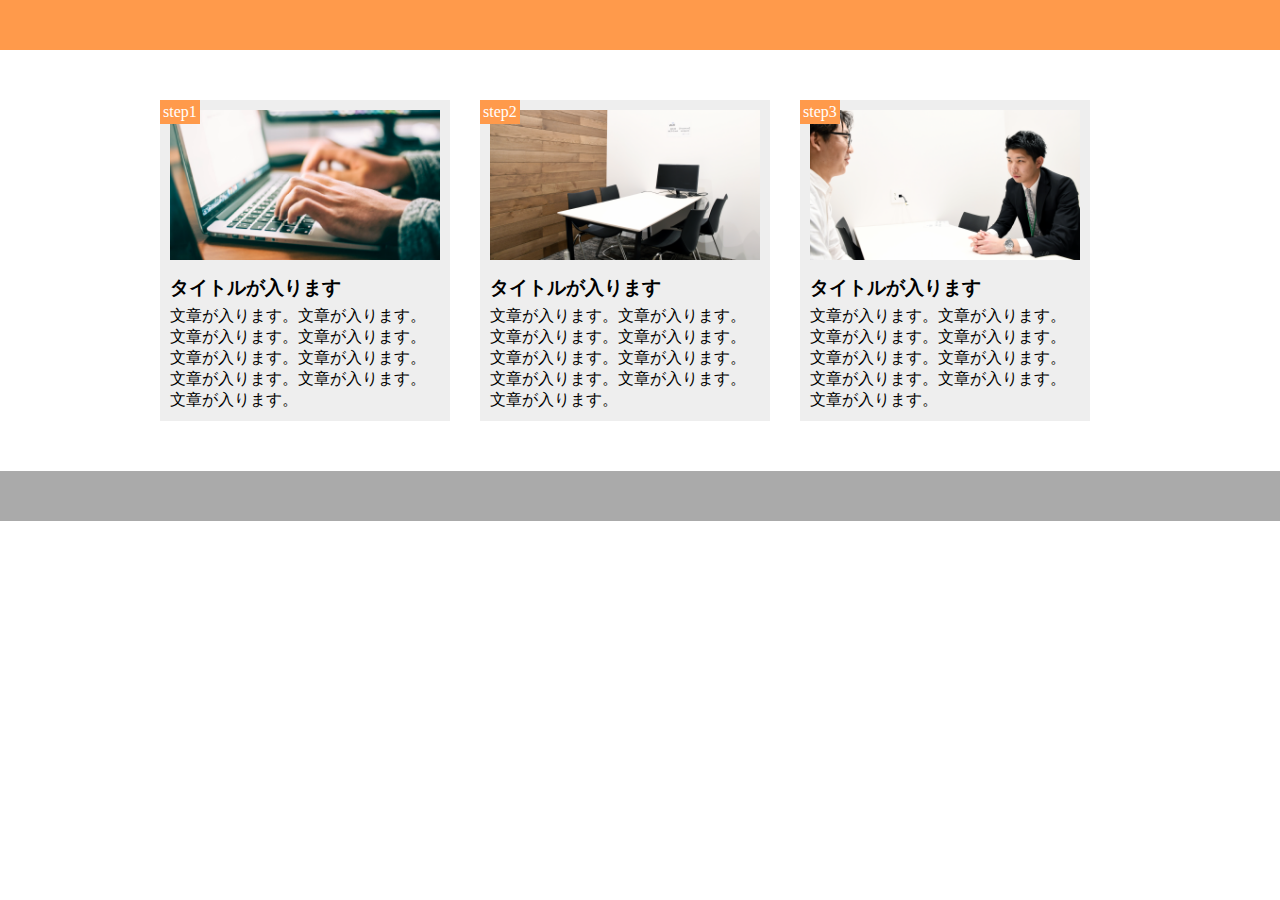
<file: enshuukadai/kadai1-10/index.html>
<!DOCTYPE html>
<html lang="ja">
  <head>
    <meta charset="UTF-8" />
    <meta name="viewport" content="width=device-width,initial-scale=1.0">
    <link rel="stylesheet" href="style.css" />
    <title>課題</title>
  </head>

  <body>
    <header></header>
    <main>
      <div class="step-box">
        <div class="step-img1"></div>
        <span class="step-num">step1</span>
        <h3 class="title">タイトルが入ります</h3>
        <p class="text">文章が入ります。文章が入ります。文章が入ります。文章が入ります。文章が入ります。文章が入ります。文章が入ります。文章が入ります。文章が入ります。</p>
      </div>
      <div class="step-box">
        <div class="step-img2"></div>
        <span class="step-num">step2</span>
        <h3 class="title">タイトルが入ります</h3>
        <p class="text">文章が入ります。文章が入ります。文章が入ります。文章が入ります。文章が入ります。文章が入ります。文章が入ります。文章が入ります。文章が入ります。</p>
      </div>
      <div class="step-box">
        <div class="step-img3"></div>
        <span class="step-num">step3</span>
        <h3 class="title">タイトルが入ります</h3>
        <p class="text">文章が入ります。文章が入ります。文章が入ります。文章が入ります。文章が入ります。文章が入ります。文章が入ります。文章が入ります。文章が入ります。</p>
      </div>

    </main>
  </body>
  <footer></footer>
</html>
</file>
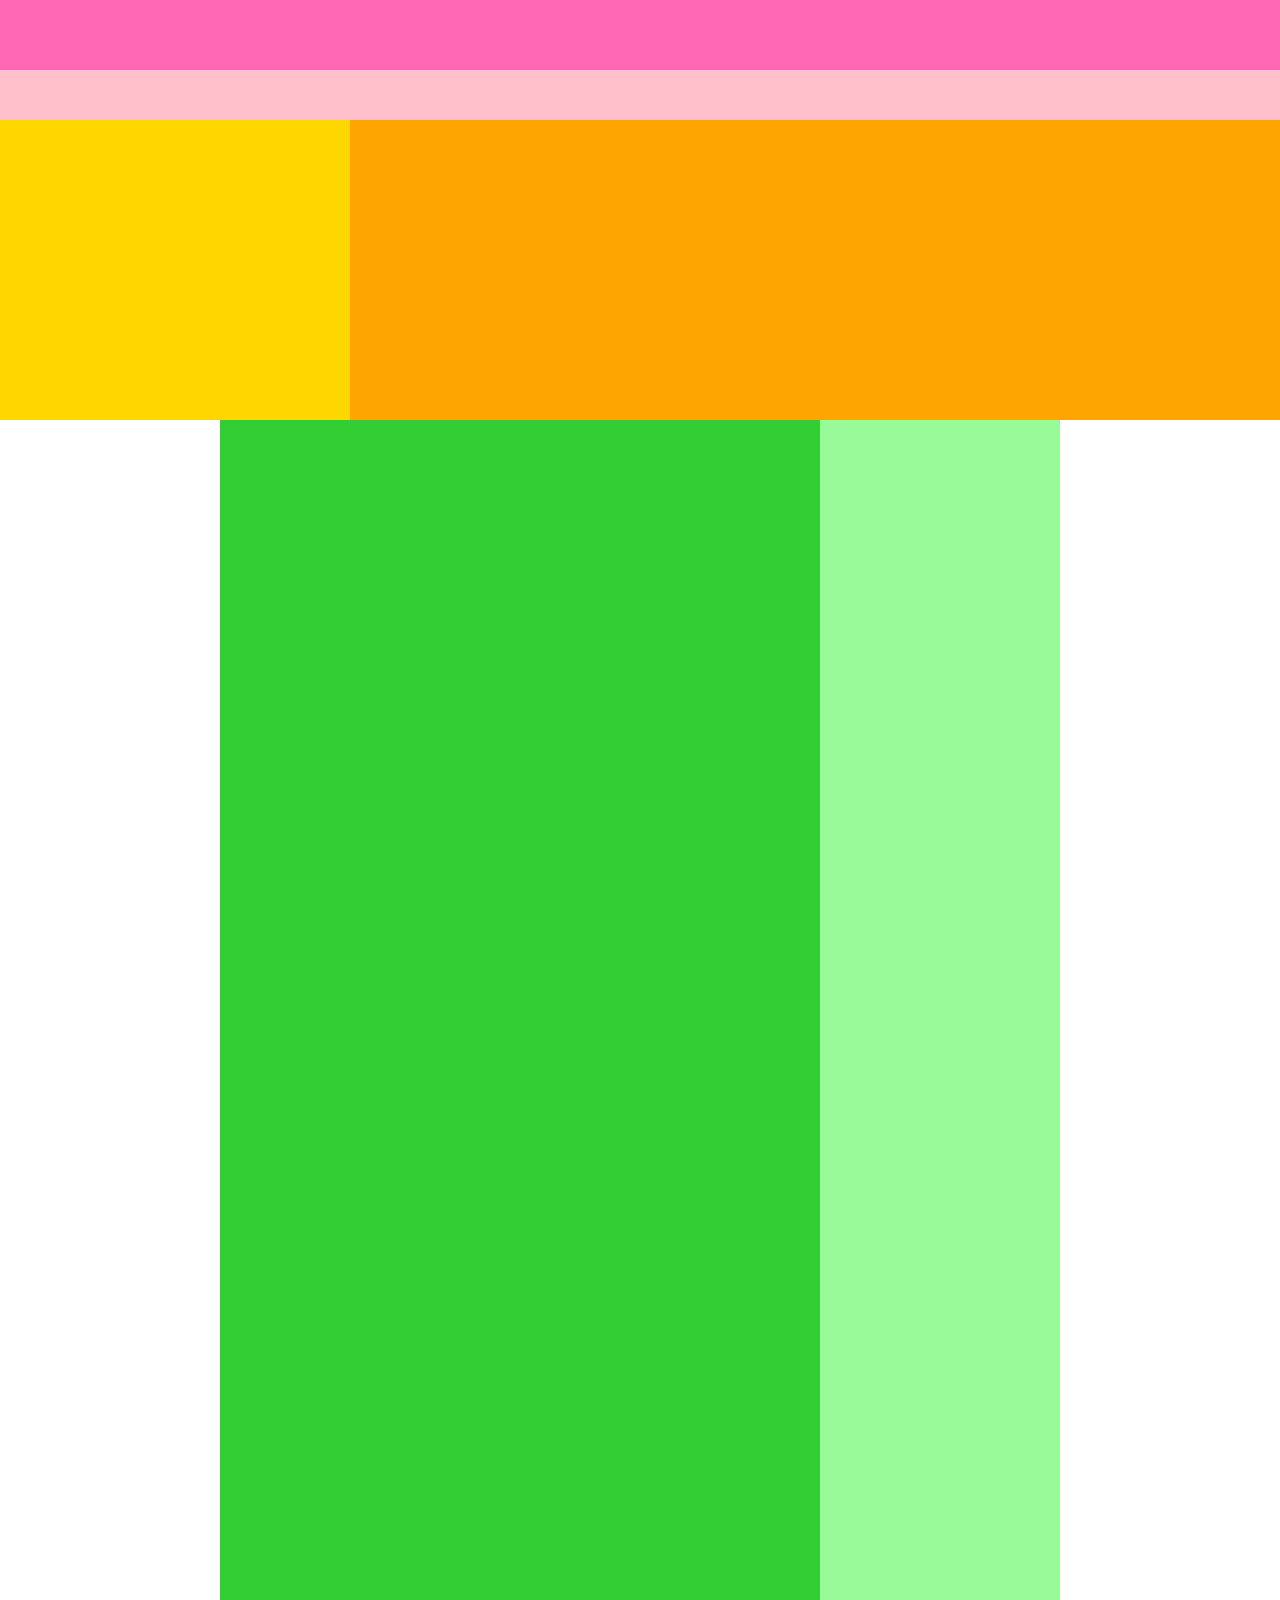
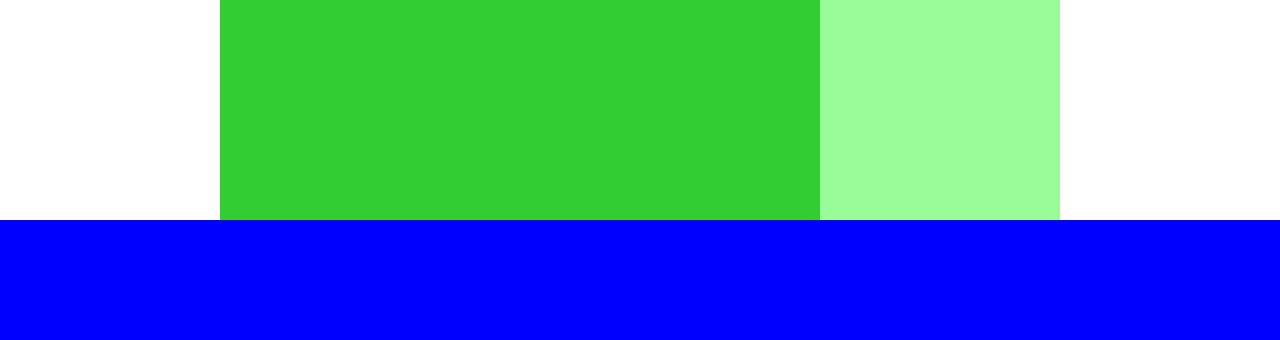
<file: enshuukadai/1-4/caravan/index.html>
<!DOCTYPE html>
<html lang="ja">
  <head>
    <meta charset="UTF-8" />
    <!-- CSSファイルの読み込み -->
    <link rel="stylesheet" href="style.css" />
    <title>CARAVAN</title>
  </head>

  <body>
    <div class="header">
      <div class="header-top"></div>
      <div class="header-bottom"></div>
    </div>

    <div class="main-visual">
      <div class="main-visual-content"></div>
    </div>

    <div class="main">
      <div class="blog"></div>
      <div class="sidebar"></div>
    </div>

    <div class="footer"></div>
  </body>
</html>
</file>
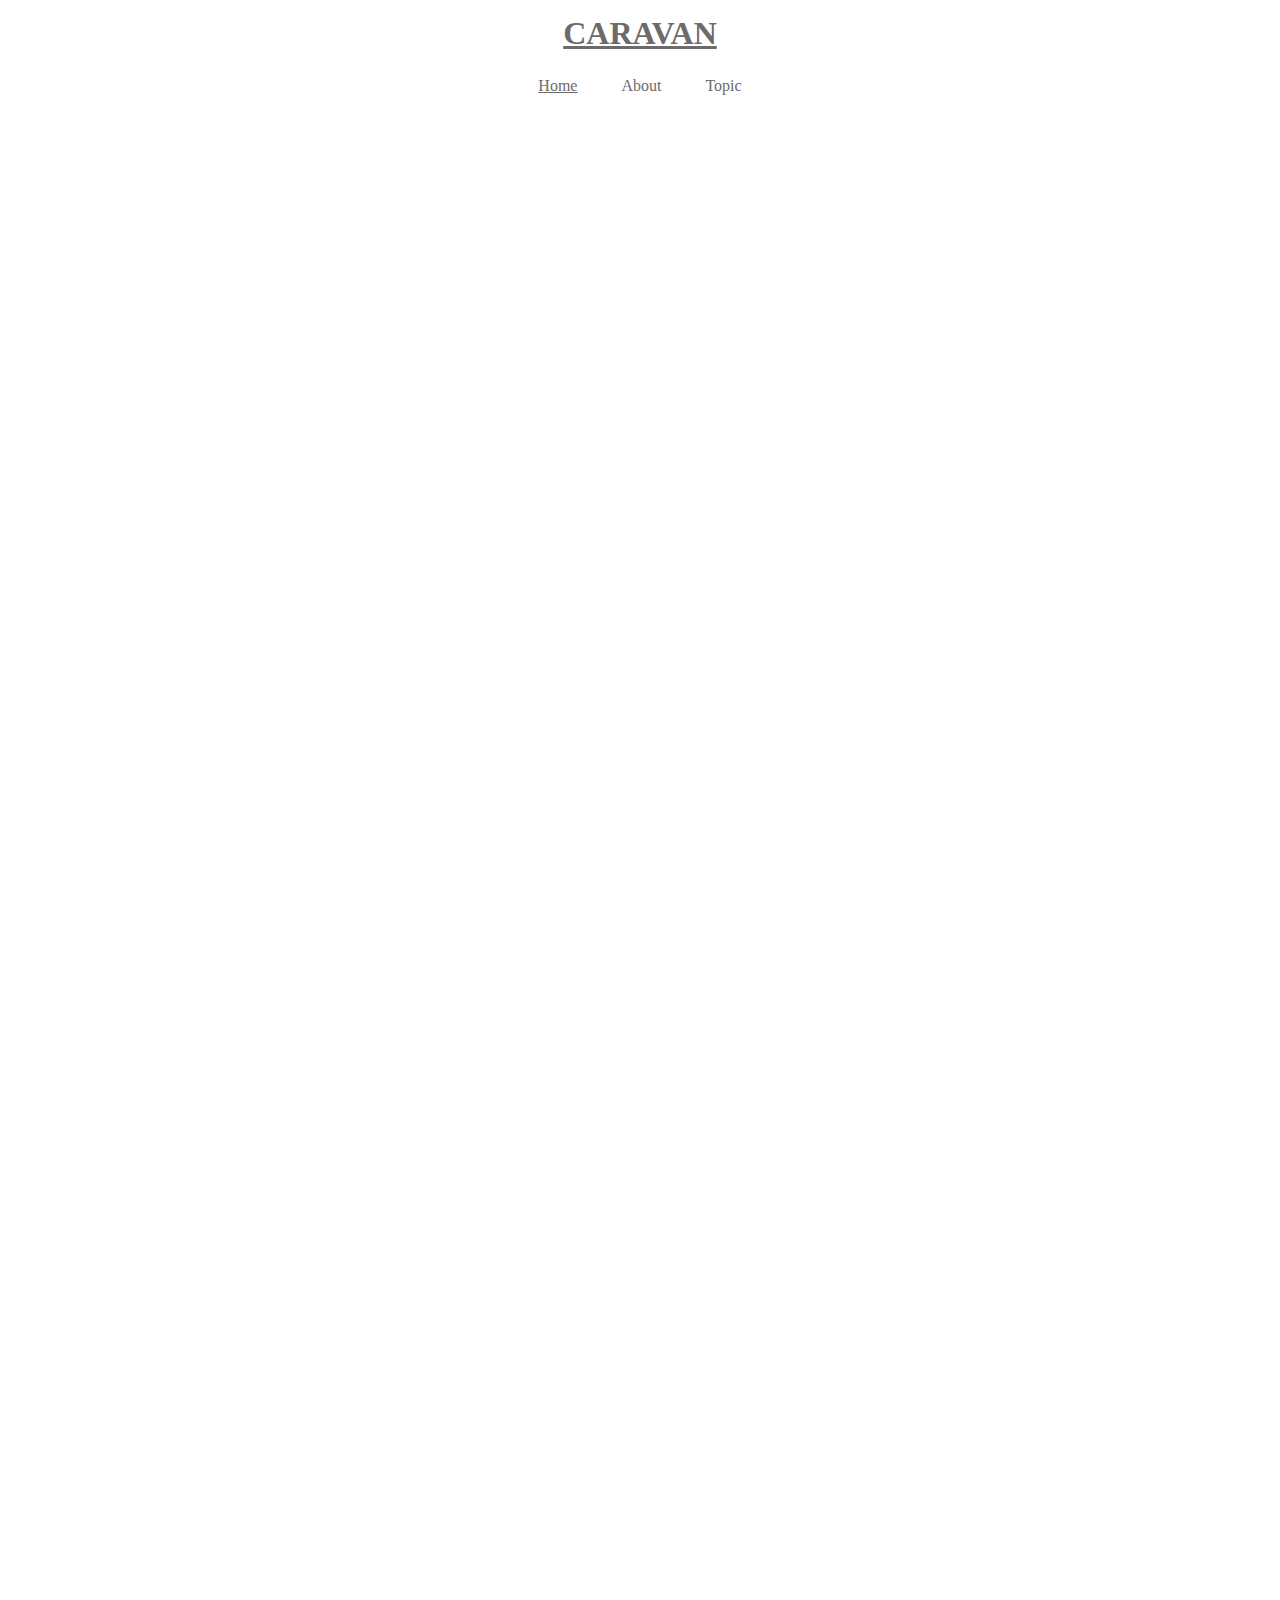
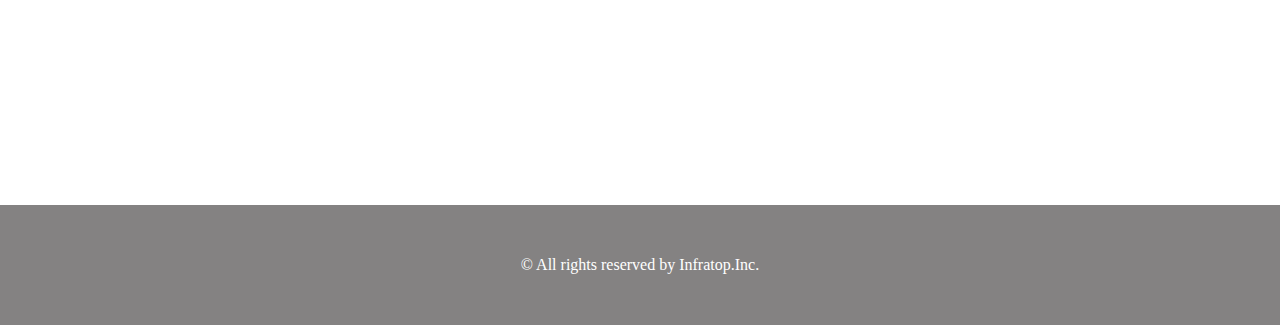
<file: enshuukadai/1-5/caravan/index.html>
<!DOCTYPE html>
<html lang="ja">
  <head>
    <meta charset="UTF-8" />
    <!-- CSSファイルの読み込み -->
    <link rel="stylesheet" href="style.css" />
    <title>CARAVAN</title>
  </head>

  <body>
    <header>
      <h1 class="heading">
        <a href="index.html">
        CARAVAN
      </a>
      </h1>
    </header>

    <nav>
      <ul class="nav-list">
        <li class="nav-list-item">
          <a href="index.html">Home</a>
        </li>
        <li class="nav-list-item">About</li>
        <li class="nav-list-item">Topic</li>
      </ul>
    </nav>

    <div class="main-visual">
      <div class="main-visual-content"></div>
    </div>

    <div class="main">
      <div class="blog"></div>
      <div class="sidebar"></div>
    </div>

    <footer>
      <p class="footer-text">© All rights reserved by Infratop.Inc.</p>
    </footer>

  </body>
</html>
</file>
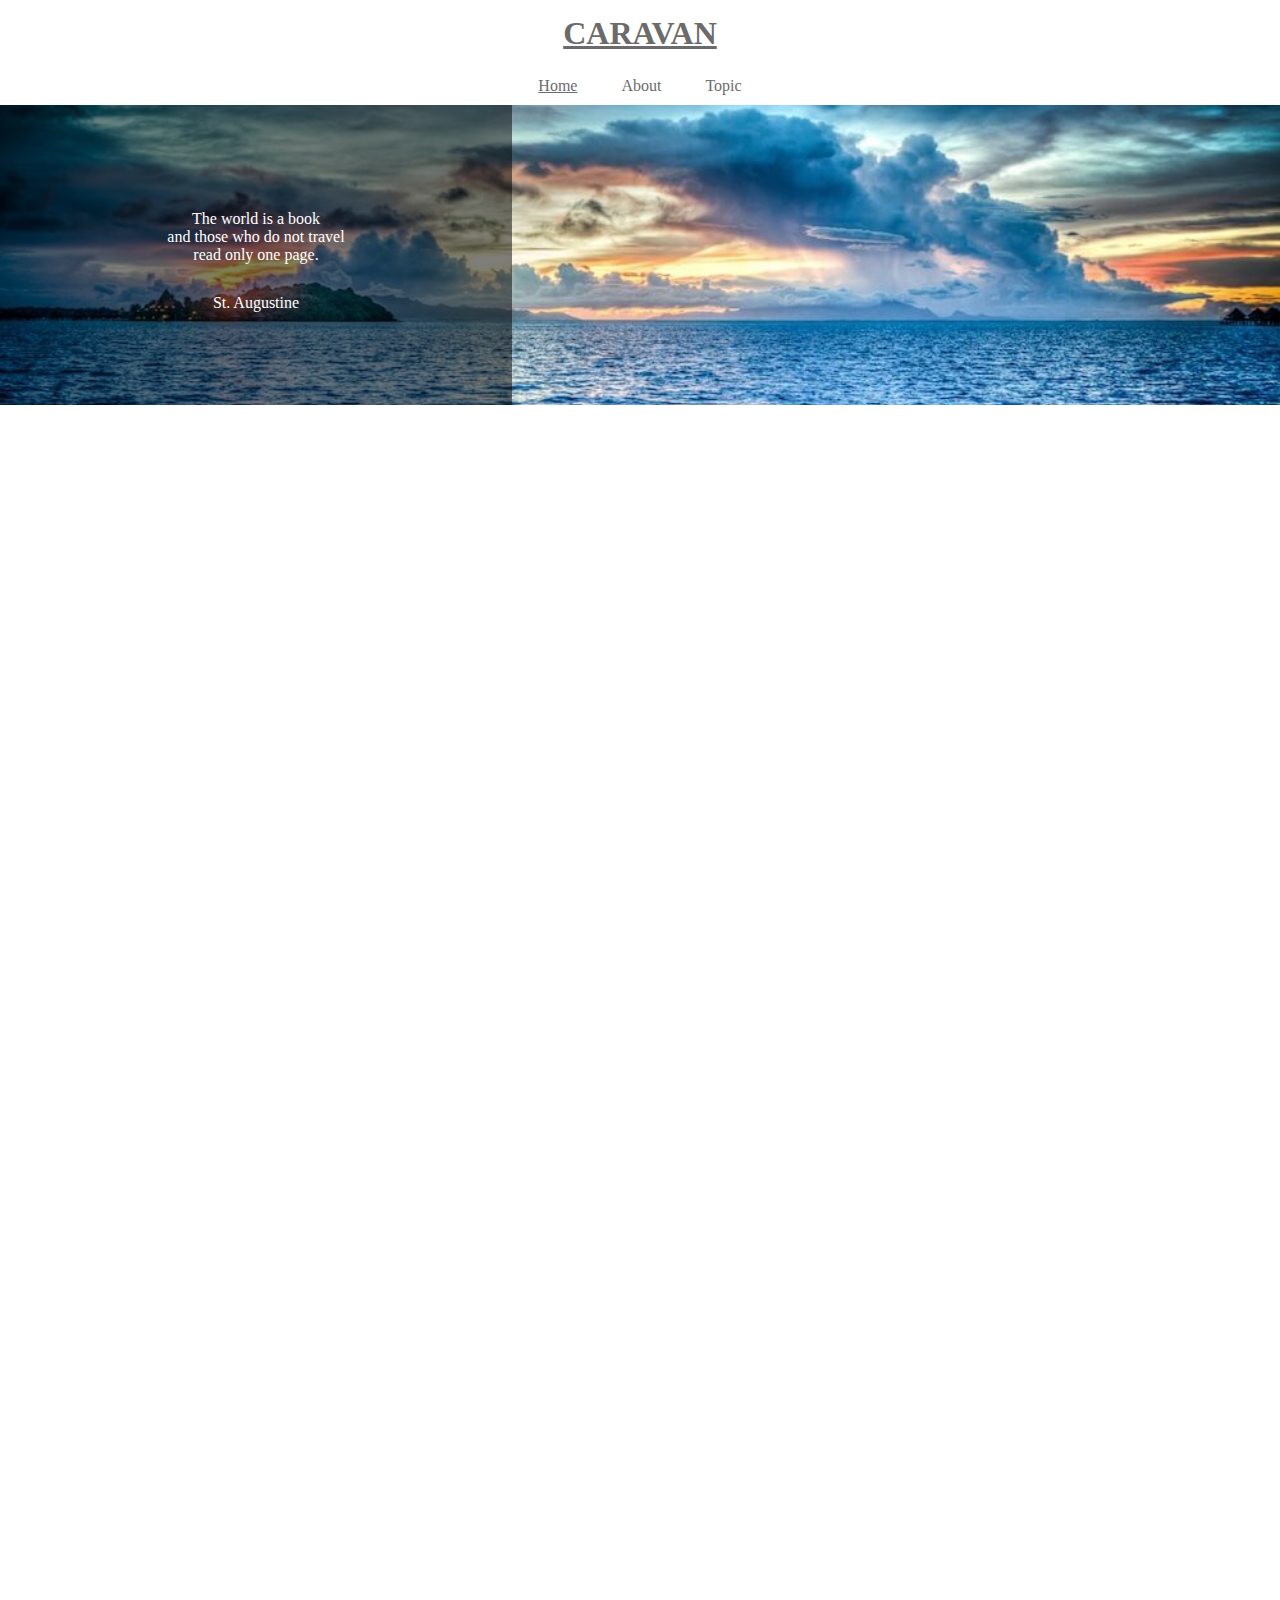
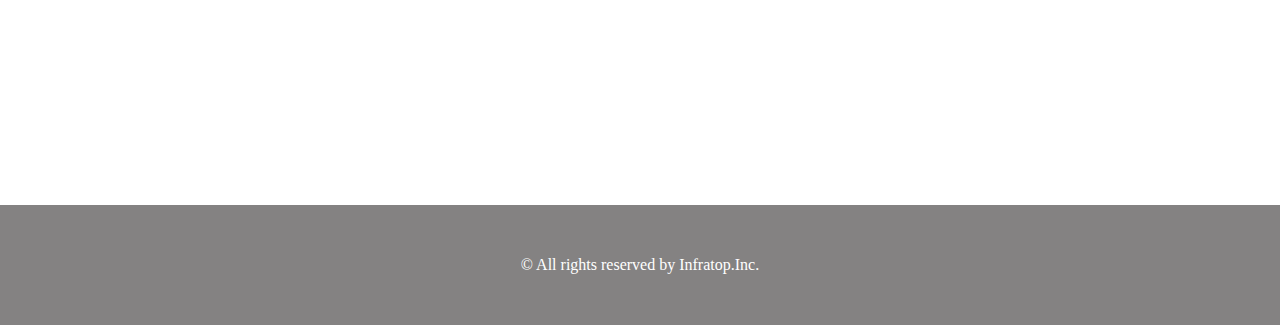
<file: enshuukadai/1-6/caravan/index.html>
<!DOCTYPE html>
<html lang="ja">
  <head>
    <meta charset="UTF-8" />
    <!-- CSSファイルの読み込み -->
    <link rel="stylesheet" href="style.css" />
    <title>CARAVAN</title>
  </head>

  <body>
    <!-- header -->
    <header>
      <h1 class="heading">
        <a href="index.html">
          CARAVAN
        </a>
      </h1>
    </header>

    <!-- navigation -->
    <nav>
      <ul class="nav-list">
        <li class="nav-list-item">
          <a href="index.html">Home</a>
        </li>
        <li class="nav-list-item">About</li>
        <li class="nav-list-item">Topic</li>
      </ul>
    </nav>

    <!-- main-visual用のdiv -->
    <div class="main-visual">
      <div class="main-visual-content">
        <!-- pタグ（と文字）を追加 -->
        <p class="main-visual-text">
          The world is a book<br>
          and those who do not travel<br>
          read only one page.
        </p>
        <p class="main-visual-name">
          St. Augustine
        </p>      </div>
    </div>

    <!-- main用のdiv -->
    <div class="main">
      <div class="blog"></div>
      <div class="sidebar"></div>
    </div>

    <!-- footer -->
    <footer>
      <p class="footer-text">© All rights reserved by Infratop.Inc.</p>
    </footer>
  </body>
</html>
</file>
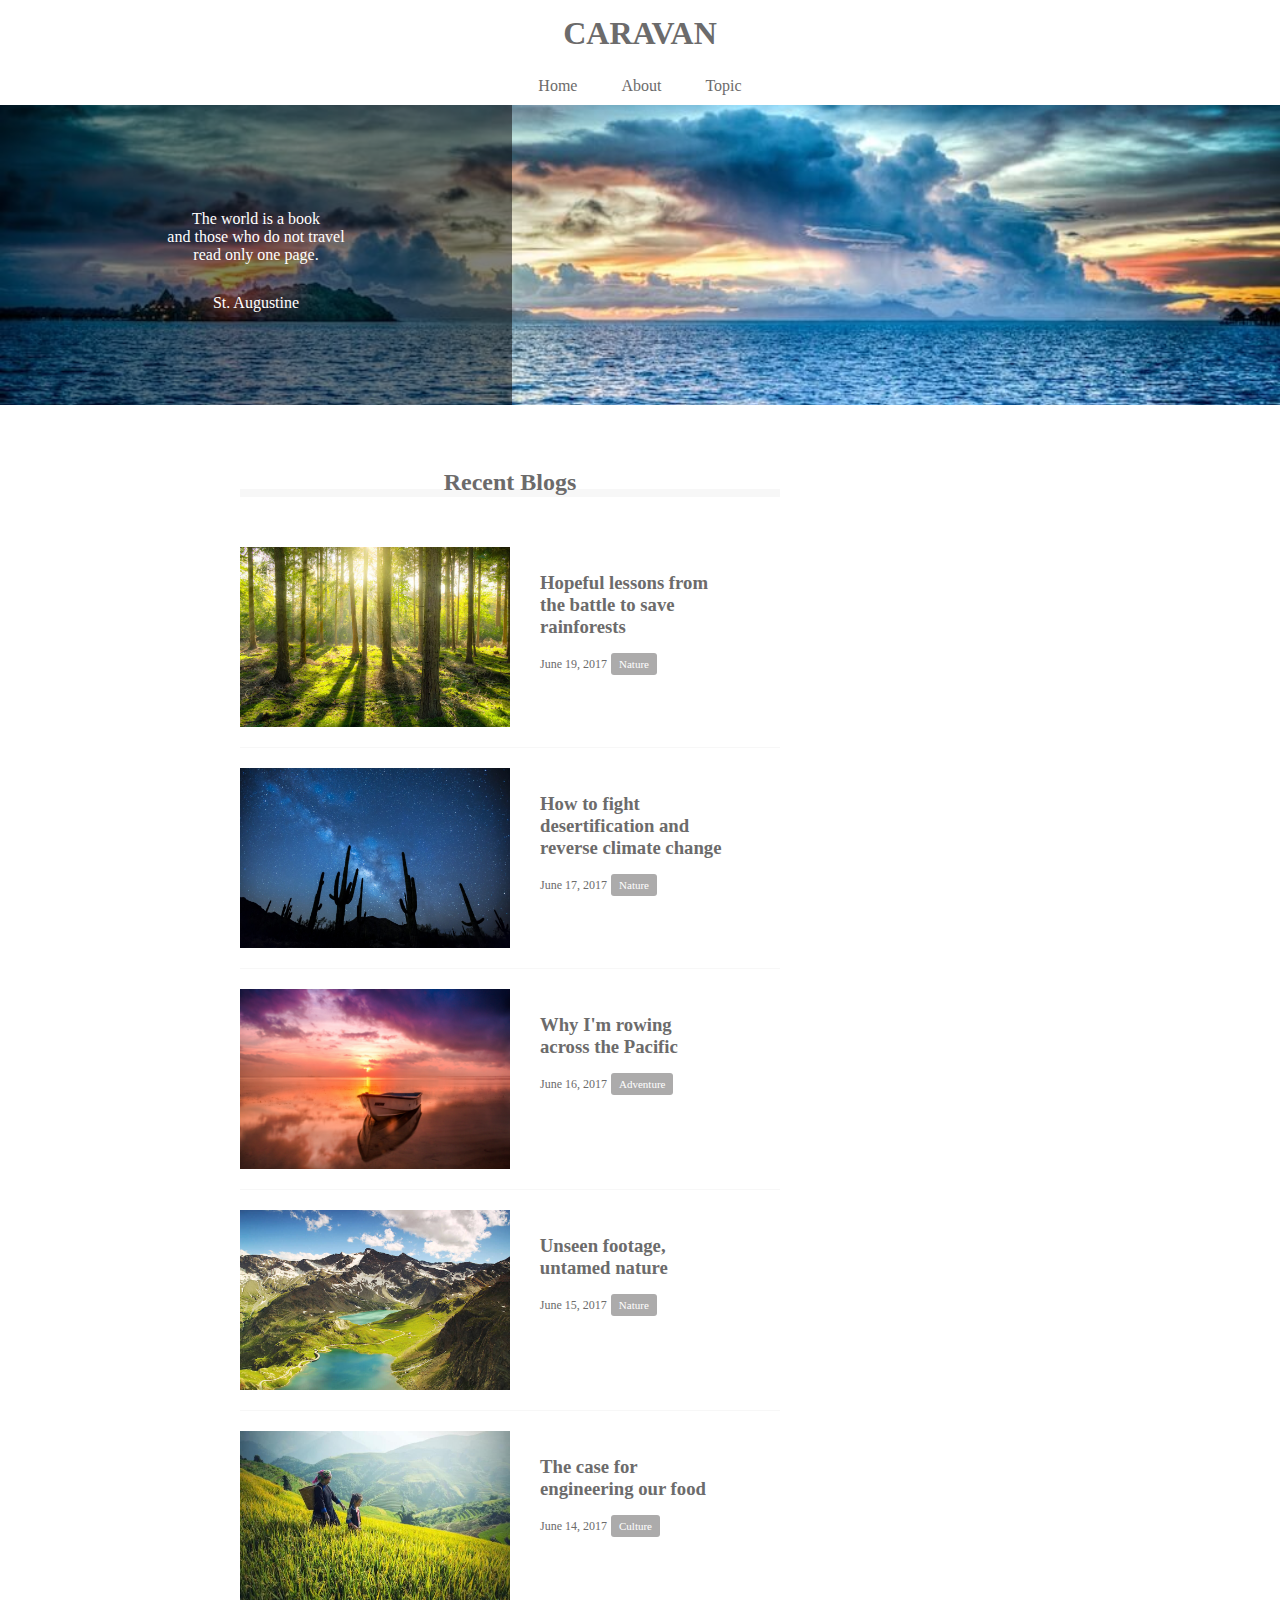
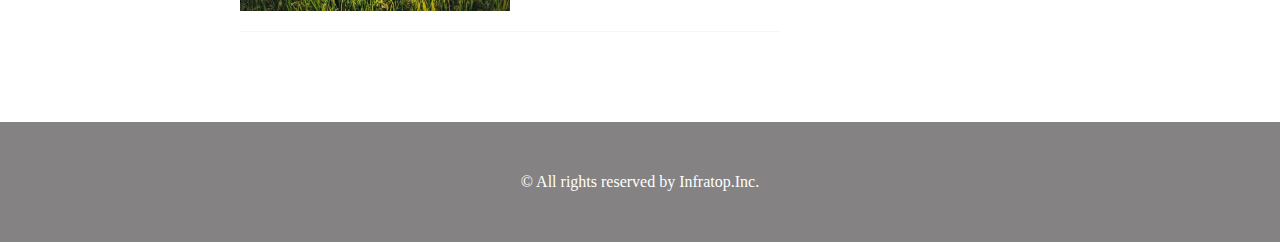
<file: enshuukadai/1-7/caravan/index.html>
<!DOCTYPE html>
<html lang="ja">
  <head>
    <meta charset="UTF-8" />
    <link rel="stylesheet" href="style.css" />
    <title>CARAVAN</title>
  </head>

  <body>
    <header>
      <h1 class="heading">
        <a href="index.html">
          CARAVAN
        </a>
      </h1>
    </header>

    <nav>
      <ul class="nav-list">
        <li class="nav-list-item">
          <a href="index.html">Home</a>
        </li>
        <li class="nav-list-item">About</li>
        <li class="nav-list-item">Topic</li>
      </ul>
    </nav>

    <div class="main-visual">
      <div class="main-visual-content">
        <p class="main-visual-text">
          The world is a book<br />
          and those who do not travel<br />
          read only one page.
        </p>
        <p class="main-visual-name">
          St. Augustine
        </p>
      </div>
    </div>

    <main>
      <section class="blog">
        <h2 class="blog-heading">Recent Blogs</h2>
        <div class="blog-box">
          <div class="blog-item">
            <img class="blog-image" src="img/forest.jpg" />
            <section class="blog-text">
              <h3 class="blog-text-heading">
                <a href="single.html">
                  Hopeful lessons from<br />
                  the battle to save<br />
                  rainforests
                </a>
              </h3>
              <p class="blog-date">June 19, 2017</p>
              <span class="category">Nature</span>
            </section>
          </div>
          <div class="blog-item">
            <img class="blog-image" src="img/desert.jpg" />
            <section class="blog-text">
              <h3 class="blog-text-heading">
                <a href="single.html">
                  How to fight<br />
                  desertification and<br />
                  reverse climate change
                </a>
              </h3>
              <p class="blog-date">June 17, 2017</p>
              <span class="category">Nature</span>
            </section>
          </div>
          <div class="blog-item">
            <img class="blog-image" src="img/sunset.jpg" />
            <section class="blog-text">
              <h3 class="blog-text-heading">
                <a href="single.html">
                  Why I'm rowing<br />
                  across the Pacific
                </a>
              </h3>
              <p class="blog-date">June 16, 2017</p>
              <span class="category">Adventure</span>
            </section>
          </div>
          <div class="blog-item">
            <img class="blog-image" src="img/italy.jpg" />
            <section class="blog-text">
              <h3 class="blog-text-heading">
                <a href="single.html">
                  Unseen footage,<br />
                  untamed nature
                </a>
              </h3>
              <p class="blog-date">June 15, 2017</p>
              <span class="category">Nature</span>
            </section>
          </div>
          <div class="blog-item">
            <img class="blog-image" src="img/asia.jpg" />
            <section class="blog-text">
              <h3 class="blog-text-heading">
                <a href="single.html">
                  The case for<br />
                  engineering our food
                </a>
              </h3>
              <p class="blog-date">June 14, 2017</p>
              <span class="category">Culture</span>
            </section>
          </div>
        </div>
      </section>
      <div class="sidebar"></div>
    </main>

    <footer>
      <p class="footer-text">© All rights reserved by Infratop.Inc.</p>
    </footer>
  </body>
</html>
</file>
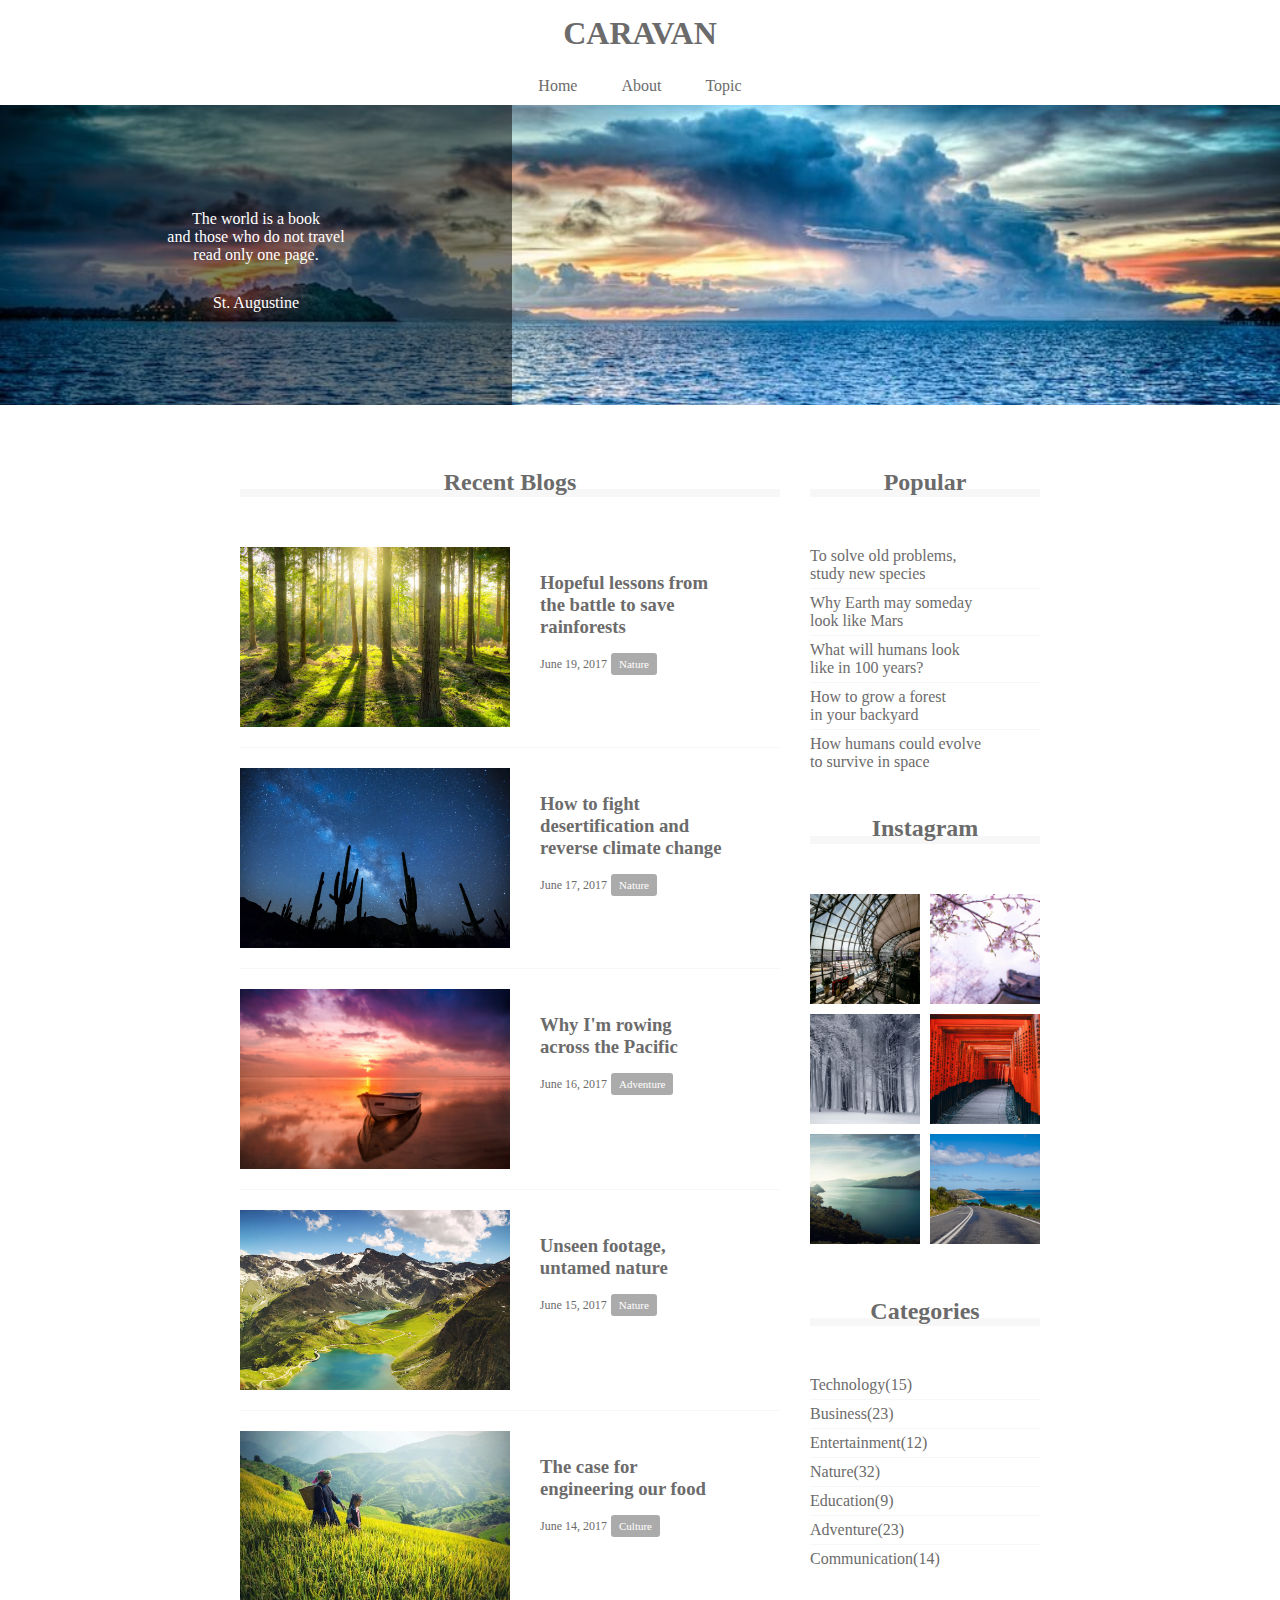
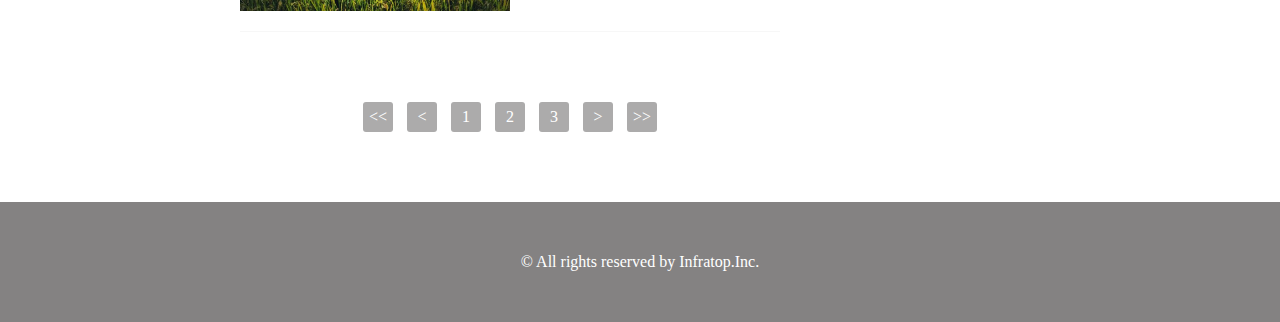
<file: enshuukadai/1-8/caravan/index.html>
<!DOCTYPE html>
<html lang="ja">
  <head>
    <meta charset="UTF-8" />
    <link rel="stylesheet" href="style.css" />
    <title>CARAVAN</title>
  </head>

  <body>
    <header>
      <h1 class="heading">
        <a href="index.html">
          CARAVAN
        </a>
      </h1>
    </header>

    <nav>
      <ul class="nav-list">
        <li class="nav-list-item">
          <a href="index.html">Home</a>
        </li>
        <li class="nav-list-item">About</li>
        <li class="nav-list-item">Topic</li>
      </ul>
    </nav>

    <div class="main-visual">
      <div class="main-visual-content">
        <p class="main-visual-text">
          The world is a book<br />
          and those who do not travel<br />
          read only one page.
        </p>
        <p class="main-visual-name">
          St. Augustine
        </p>
      </div>
    </div>

    <main>
      <section class="blog">
        <h2 class="blog-heading">Recent Blogs</h2>
        <div class="blog-box">
          <div class="blog-item">
            <img class="blog-image" src="img/forest.jpg" />
            <section class="blog-text">
              <h3 class="blog-text-heading">
                <a href="single.html">
                  Hopeful lessons from<br />
                  the battle to save<br />
                  rainforests
                </a>
              </h3>
              <p class="blog-date">June 19, 2017</p>
              <span class="category">Nature</span>
            </section>
          </div>
          <div class="blog-item">
            <img class="blog-image" src="img/desert.jpg" />
            <section class="blog-text">
              <h3 class="blog-text-heading">
                <a href="single.html">
                  How to fight<br />
                  desertification and<br />
                  reverse climate change
                </a>
              </h3>
              <p class="blog-date">June 17, 2017</p>
              <span class="category">Nature</span>
            </section>
          </div>
          <div class="blog-item">
            <img class="blog-image" src="img/sunset.jpg" />
            <section class="blog-text">
              <h3 class="blog-text-heading">
                <a href="single.html">
                  Why I'm rowing<br />
                  across the Pacific
                </a>
              </h3>
              <p class="blog-date">June 16, 2017</p>
              <span class="category">Adventure</span>
            </section>
          </div>
          <div class="blog-item">
            <img class="blog-image" src="img/italy.jpg" />
            <section class="blog-text">
              <h3 class="blog-text-heading">
                <a href="single.html">
                  Unseen footage,<br />
                  untamed nature
                </a>
              </h3>
              <p class="blog-date">June 15, 2017</p>
              <span class="category">Nature</span>
            </section>
          </div>
          <div class="blog-item">
            <img class="blog-image" src="img/asia.jpg" />
            <section class="blog-text">
              <h3 class="blog-text-heading">
                <a href="single.html">
                  The case for<br />
                  engineering our food
                </a>
              </h3>
              <p class="blog-date">June 14, 2017</p>
              <span class="category">Culture</span>
            </section>
          </div>
        </div>

        <div class="pagination">
          <p><<</p>
          <p><</p>
          <p>1</p>
          <p>2</p>
          <p>3</p>
          <p>></p>
          <p>>></p>
        </div>

      </section>
      <div class="sidebar">
        <section class="popular">
          <h2 class="sidebar-heading common-heading">Popular</h2>
          <div class="sidebar-contents">
            <p class="popular-text">To solve old problems,<br>study new species</p>
            <p class="popular-text">Why Earth may someday<br>look like Mars</p>
            <p class="popular-text">What will humans look<br>like in 100 years?</p>
            <p class="popular-text">How to grow a forest<br>in your backyard</p>
            <p class="popular-text">How humans could evolve<br>to survive in space</p>
          </div>
        </section>
        <section class="instagram">
          <h2 class="instagram-heading common-heading">Instagram</h2>
          <div class="sidebar-contents">
            <div class="instagram-box"></div>
            <div class="instagram-box"></div>
            <div class="instagram-box"></div>
            <div class="instagram-box"></div>
            <div class="instagram-box"></div>
            <div class="instagram-box"></div>
          </div>
        </section>
        <section class="categories">
          <h2 class="categories-heading common-heading">Categories</h2>
          <div class="sidebar-contents">
            <p class="categories-text">Technology(15)</p>
            <p class="categories-text">Business(23)</p>
            <p class="categories-text">Entertainment(12)</p>
            <p class="categories-text">Nature(32)</p>
            <p class="categories-text">Education(9)</p>
            <p class="categories-text">Adventure(23)</p>
            <p class="categories-text">Communication(14)</p>
          </div>
        </section>
      </div>
    </main>

    <footer>
      <p class="footer-text">© All rights reserved by Infratop.Inc.</p>
    </footer>
  </body>
</html>
</file>
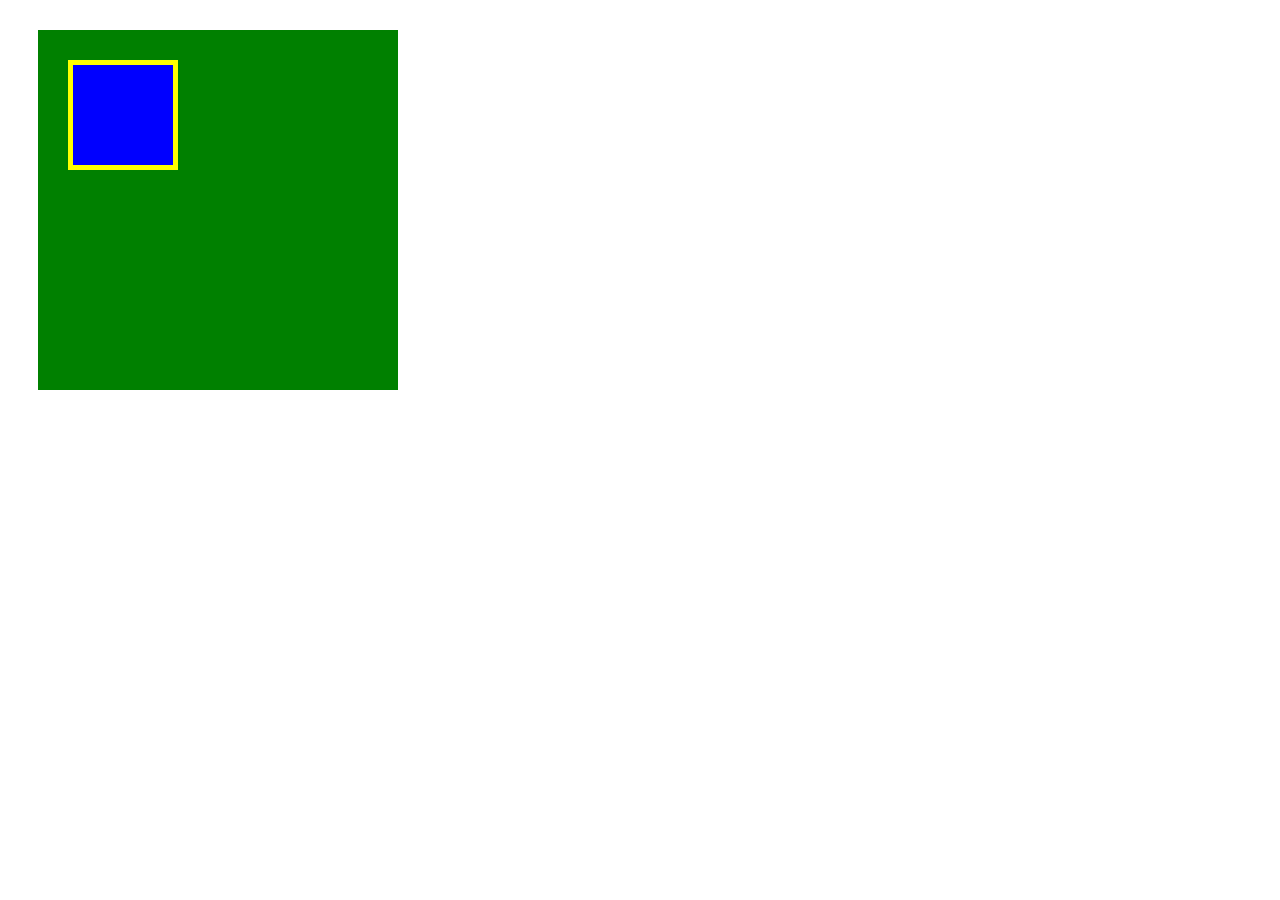
<file: enshuukadai/1-3/box/box.html>
<!DOCTYPE html>
<html lang="ja">
  <head>
    <meta charset="UTF-8" />
    <link rel="stylesheet" href="box.css" />
    <title>BOX</title>
  </head>

  <body>
        <div class="box1">
      <div class="box2"></div></div>
  </body>
</html>
</file>
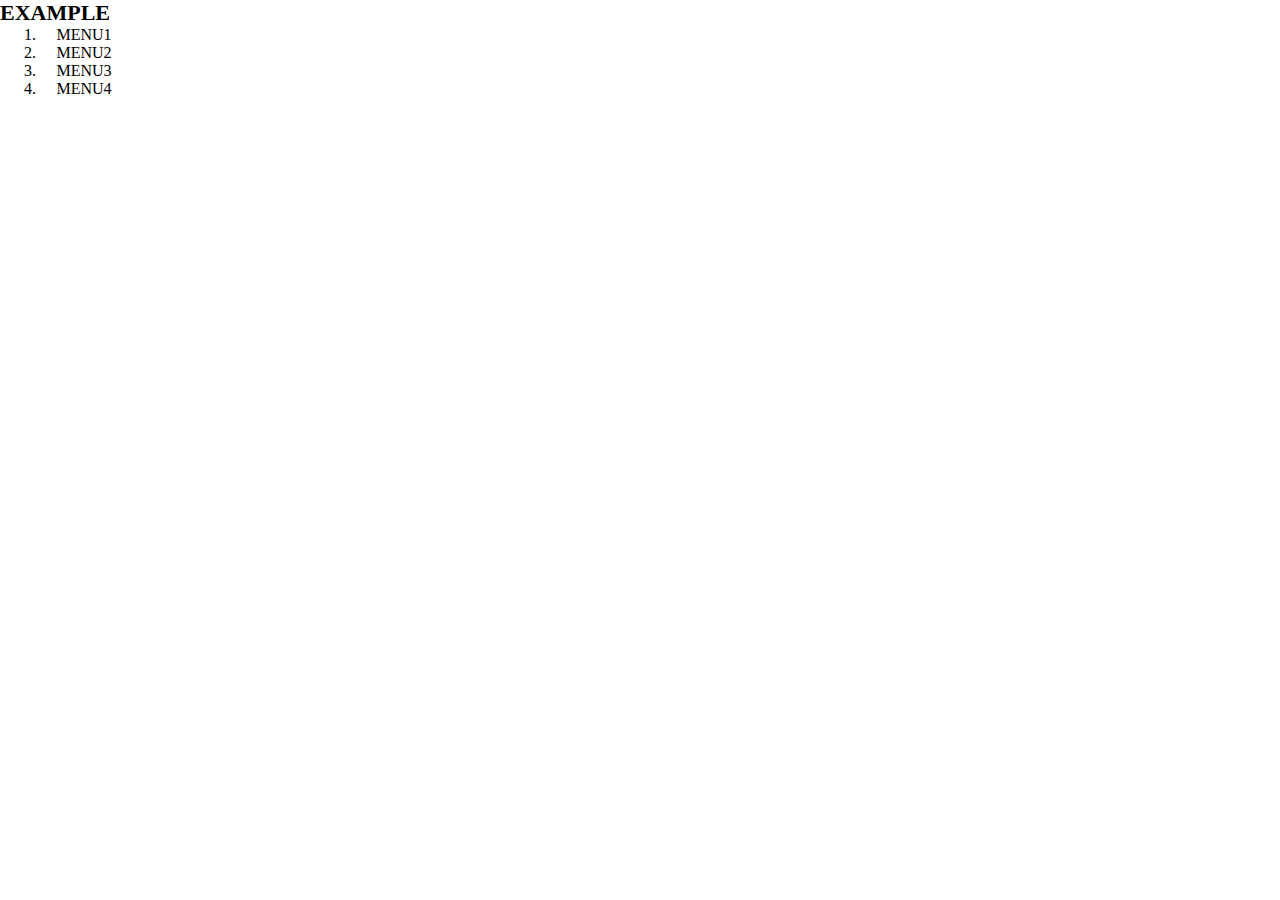
<file: enshuukadai/1-5/確認問題/3.html>
<!DOCTYPE html>
<html lang="ja">
  <head>
    <meta charset="UTF-8" />
    <link rel="stylesheet" href="3.css" />
    <title></title>
  </head>

  <body>
  <header>
    <h1 class="headline">EXAMPLE</h1>
    <nav class="nav">
      <ol class="list">
        <li class="list-item">MENU1</li>
        <li class="list-item">MENU2</li>
        <li class="list-item">MENU3</li>
        <li class="list-item">MENU4</li>
      </ol>
    </nav>
  </header>
  </body>
</html>
</file>
<file: enshuukadai/kadai1-10/style.css>
* {
  box-sizing: border-box;
  margin: 0;
  padding: 0;
}

header {
  height: 50px;
  background-color: #ff9a4b;
}

main {
  width: 960px;
  margin: 50px auto;
  display: flex;
}

.step-box {
  width: 300px;
  margin-right: 30px;
  padding: 10px;
  position: relative;
  background-color: #eee;
}

.step-img1 {
  height: 150px;
  background-image: url(img/flow01.png);
  background-position: bottom;
  background-size: cover;
}

.step-img2 {
  height: 150px;
  background-image: url(img/flow02.png);
  background-position: bottom;
  background-size: cover;
}

.step-img3 {
  height: 150px;
  background-image: url(img/flow03.png);
  background-position: bottom;
  background-size: cover;
}

.step-num {
  padding: 3px;
  position: absolute;
  top: 0;
  left: 0;
  background-color: #ff9a4b;
  color: #fff;
}

.title {
  margin: 15px 0 5px;
}

footer {
  height: 50px;
  background-color: #aaa;
}

@media screen and (max-width: 768px) {
  main {
    display: flex;
    flex-flow: column;
    width: 100%;
  }

  header {
    width: 100%;
  }

  .step-box {
    width: 90%;
    margin-right: auto;
    margin-left: auto;
    margin-bottom: 20px;
  }

  main {
    width: 100%;
  }

  .step-img1 {
    width: 100%;
    height: 150px;
  }

  .step-img2 {
    width: 100%;
    height: 150px;
  }

  .step-img3 {
    width: 100%;
    height: 150px;
  }

  .title {
    width: 100%;
  }

  .text {
    width: 100%;
  }

  body {
    width: 100%;
  }

  footer {
    width: 100%;
  }
}
</file>
<file: enshuukadai/1-4/caravan/style.css>
* {
  margin: 0;
  padding: 0;
  box-sizing: border-box;
}

.header {
  width: 100%;
  height: 120px;
  background-color: red;
}

.header-top {
  width: 100%;
  height: 70px;
  background-color: hotpink;
}

.header-bottom {
  width: 100%;
  height: 50px;
  background-color: pink;
}

.main-visual {
  width: 100%;
  height: 300px;
  background-color: orange;
}

.main-visual-content {
  width: 350px;
  height: 300px;
  background-color: gold;
}

.main {
  width: 840px;
  display: flex;
  justify-content: center;
  margin: 0 auto;
}

.blog {
  width: 600px;
  height: 1400px;
  background-color: limegreen;
}

.sidebar {
  width: 240px;
  height: 1400px;
  background-color: palegreen;
}

.footer {
  width: 100%;
  height: 120px;
  background-color: blue;
}
</file>
<file: enshuukadai/1-5/caravan/style.css>
* {
  margin: 0;
  padding: 0;
  box-sizing: border-box;
  color: #6c6b6b;
}

a　 {
  text-decoration: none;
}

header {
  width: 90%;
  padding: 15px 0;
  margin: 0 auto;
  text-align: center;
}

header .heading {
  font-size: 32px;
}

.nav-list {
  text-align: center;
  padding: 10px 0;
  margin: 0 auto;
}

.nav-list-item {
  list-style: none;
  display: inline-block;
  margin: 0 20px;
}

.main-visual {
  width: 100%;
  height: 300px;
}

.main-visual-content {
  width: 350px;
  height: 300px;
}

.main {
  width: 840px;
  display: flex;
  justify-content: center;
  margin: 0 auto;
}

.blog {
  width: 600px;
  height: 1400px;
}

.sidebar {
  width: 240px;
  height: 1400px;
}

footer {
  width: 100%;
  height: 120px;
  text-align: center;
  line-height: 120px;
  background-color: #848282;
}

.footer-text {
  color: #fff;
}
</file>
<file: enshuukadai/1-6/caravan/style.css>
* {
  margin: 0;
  padding: 0;
  box-sizing: border-box;
  color: #6c6b6b;
}

a　 {
  text-decoration: none;
}

header {
  width: 90%;
  padding: 15px 0;
  margin: 0 auto;
  text-align: center;
}

header .heading {
  font-size: 32px;
}

.nav-list {
  text-align: center;
  padding: 10px 0;
  margin: 0 auto;
}

.nav-list-item {
  list-style: none;
  display: inline-block;
  margin: 0 20px;
}

.main-visual {
  width: 100%;
  height: 300px;
  background-image: url(img/mv.jpg);
  background-size: cover;
  background-position: center;
}

.main-visual-text {
  color: #fff;
}

.main-visual-name {
  margin-top: 30px;
  color: #fff;
}

.main-visual-content {
  width: 40%;
  height: 300px;
  background-color: rgba(0, 0, 0, 0.5);
  text-align: center;
  padding-top: 105px;
}

.main {
  width: 840px;
  display: flex;
  justify-content: center;
  margin: 0 auto;
}

.blog {
  width: 600px;
  height: 1400px;
}

.sidebar {
  width: 240px;
  height: 1400px;
}

footer {
  width: 100%;
  height: 120px;
  text-align: center;
  line-height: 120px;
  background-color: #848282;
}

.footer-text {
  color: #fff;
}
</file>
<file: enshuukadai/1-7/caravan/style.css>
* {
  margin: 0;
  padding: 0;
  box-sizing: border-box;
  color: #6c6b6b;
}

a {
  text-decoration: none;
}

header {
  width: 90%;
  padding: 15px 0;
  margin: 0 auto;
  text-align: center;
}

header .heading {
  font-size: 32px;
}

.nav-list {
  text-align: center;
  padding: 10px 0;
  margin: 0 auto;
}

.nav-list-item {
  list-style: none;
  display: inline-block;
  margin: 0 20px;
}

.main-visual {
  width: 100%;
  height: 300px;
  background-image: url(img/mv.jpg);
  background-size: cover;
  background-position: center;
}

.main-visual-content {
  width: 40%;
  height: 300px;
  background-color: rgba(0, 0, 0, 0.5);
  text-align: center;
  padding-top: 105px;
}

.main-visual-text {
  color: #fff;
}

.main-visual-name {
  margin-top: 30px;
  color: #fff;
}

main {
  width: 800px;
  display: flex;
  justify-content: center;
  margin: 0 auto;
  padding: 70px 0;
}

.blog {
  width: 540px;
  margin-right: 30px;
}

.blog-heading {
  border-bottom: 8px solid #f7f7f7;
  text-align: center;
  line-height: 0.6;
}

.blog-box {
  padding-top: 50px;
}

.blog-item {
  padding-bottom: 20px;
  margin-bottom: 20px;
  border-bottom: 1px solid #f7f7f7;
  display: flex;
  justify-content: flex-start;
}

.blog-image {
  height: 180px;
}

.blog-text {
  padding: 25px 0 0 30px;
}

.blog-text-heading {
  padding-bottom: 15px;
}

.blog-date {
  font-size: 12px;
  display: inline-block;
}

.category {
  display: inline-block;
  padding: 5px 8px;
  background-color: #acabab;
  border-radius: 3px;
  color: #fff;
  font-size: 11px;
}

.sidebar {
  width: 230px;
}

footer {
  width: 100%;
  height: 120px;
  text-align: center;
  line-height: 120px;
  background-color: #848282;
}

.footer-text {
  color: #fff;
}
</file>
<file: enshuukadai/1-8/caravan/style.css>
* {
  margin: 0;
  padding: 0;
  box-sizing: border-box;
  color: #6c6b6b;
}

a {
  text-decoration: none;
}

header {
  width: 90%;
  padding: 15px 0;
  margin: 0 auto;
  text-align: center;
}

header .heading {
  font-size: 32px;
}

.nav-list {
  text-align: center;
  padding: 10px 0;
  margin: 0 auto;
}

.nav-list-item {
  list-style: none;
  display: inline-block;
  margin: 0 20px;
}

.main-visual {
  width: 100%;
  height: 300px;
  background-image: url(img/mv.jpg);
  background-size: cover;
  background-position: center;
}

.main-visual-content {
  width: 40%;
  height: 300px;
  background-color: rgba(0, 0, 0, 0.5);
  text-align: center;
  padding-top: 105px;
}

.main-visual-text {
  color: #fff;
}

.main-visual-name {
  margin-top: 30px;
  color: #fff;
}

main {
  width: 800px;
  display: flex;
  justify-content: center;
  margin: 0 auto;
  padding: 70px 0;
}

.blog {
  width: 540px;
  margin-right: 30px;
}

.blog-heading {
  border-bottom: 8px solid #f7f7f7;
  text-align: center;
  line-height: 0.6;
}

.blog-box {
  padding-top: 50px;
}

.blog-item {
  padding-bottom: 20px;
  margin-bottom: 20px;
  border-bottom: 1px solid #f7f7f7;
  display: flex;
  justify-content: flex-start;
}

.blog-image {
  height: 180px;
}

.blog-text {
  padding: 25px 0 0 30px;
}

.blog-text-heading {
  padding-bottom: 15px;
}

.blog-date {
  font-size: 12px;
  display: inline-block;
}

.category {
  display: inline-block;
  padding: 5px 8px;
  background-color: #acabab;
  border-radius: 3px;
  color: #fff;
  font-size: 11px;
}

.pagination {
  text-align: center;
  padding-top: 50px;
}

.pagination p {
  display: inline-block;
  width: 30px;
  height: 30px;
  margin: 0 5px;
  color: #fff;
  background-color: #acabab;
  border-radius: 3px;
  line-height: 30px;
}

.sidebar {
  width: 230px;
}

.common-heading {
  border-bottom: 8px solid #f7f7f7;
  text-align: center;
  line-height: 0.6;
}

.sidebar-contents {
  padding: 50px 0;
}

.popular-text,
.categories-text {
  padding-bottom: 5px;
  border-bottom: 1px solid #f7f7f7;
  margin-bottom: 5px;
}

.popular-text:last-child,
.categories-text:last-child {
  margin: 0;
  padding: 0;
  border: none;
}

.instagram .sidebar-contents {
  display: flex;
  flex-wrap: wrap;
}

.instagram-box {
  width: 110px;
  padding-top: 110px;
  background-size: cover;
  background-position: center;
  margin-bottom: 10px;
}

.instagram-box:nth-child(odd) {
  margin-right: 10px;
}

.instagram-box:nth-child(1) {
  background-image: url(img/airport.jpg);
}

.instagram-box:nth-child(2) {
  background-image: url(img/japan.jpg);
}

.instagram-box:nth-child(3) {
  background-image: url(img/snow.jpg);
}

.instagram-box:nth-child(4) {
  background-image: url(img/japan2.jpg);
}

.instagram-box:nth-child(5) {
  background-image: url(img/lake.jpg);
}

.instagram-box:nth-child(6) {
  background-image: url(img/road.jpg);
}

footer {
  width: 100%;
  height: 120px;
  text-align: center;
  line-height: 120px;
  background-color: #848282;
}

.footer-text {
  color: #fff;
}
</file>
<file: enshuukadai/1-3/box/box.css>
.box1 {
  width: 300px;
  height: 300px;
  background-color: green;
  margin: 30px;
  padding: 30px;
}

.box2 {
  width: 100px;
  height: 100px;
  background-color: blue;
  border: 5px solid yellow;
}
</file>
<file: enshuukadai/1-5/確認問題/3.css>
* {
  margin: 0;
  padding: 0;
  box-sizing: border-box;
}
header {
  width: 10%;
}
.headline {
  font-size: 22px;
}
nav {
  text-align: center;
}
.list {
  padding-left: 40px;
}
</file>
